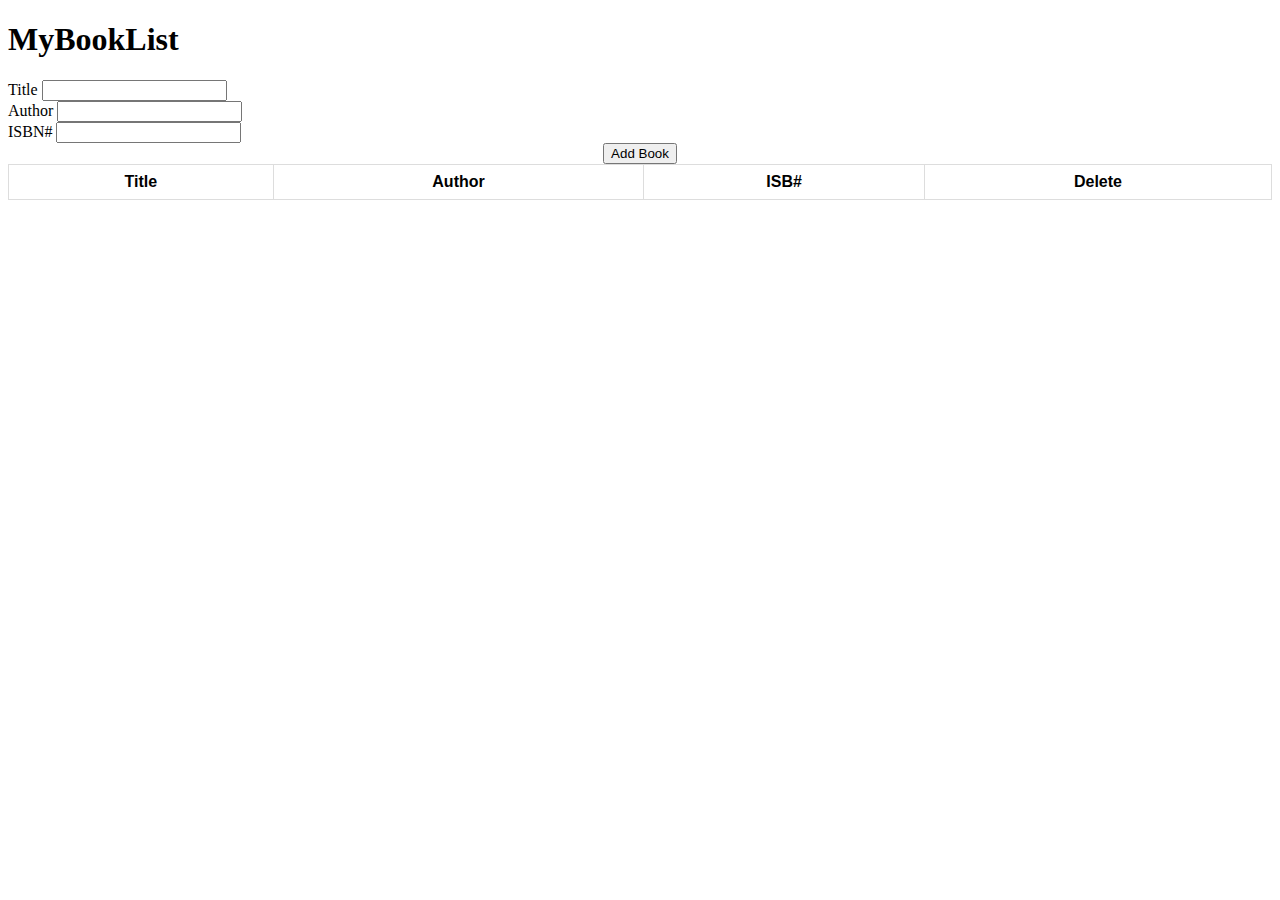
<file: BookList-App/index.html>
<!DOCTYPE html>
<html lang="eng">

<head>
   <meta charset="UTF-8">
   <meta html-equiv="X-UA-compatible" content="IE=edge">
   <meta name="viewport" content="width=device-width, initial-scale=1.0">
   <title>MyBookList App</title>
   <link href="https://bootswatch.com/5/quartz/bootstrap.min.css" rel="stylesheet">
   <link rel="stylesheet" href="https://cdnjs.cloudflare.com/ajax/libs/font-awesome/6.0.0-beta3/css/all.min.css"
      integrity="sha512-Fo3rlrZj/k7ujTnHg4CGR2D7kSs0v4LLanw2qksYuRlEzO+tcaEPQogQ0KaoGN26/zrn20ImR1DfuLWnOo7aBA=="
      crossorigin="anonymous" referrerpolicy="no-referrer" />
   <link rel="stylesheet" href="style.css">
</head>

<body>
   <div class="container mt-4">
      <h1 class="display-4 text-center">
         <i class="fas fa-book-open text-primary"></i>
         My<span class="text-primary">Book</span>List
      </h1>
      <form id="book-form">
         <div class="form-group">
            <label for="title">Title</label>
            <input type="text" id="title" class="form-control">
         </div>
         <div class="form-group mt-2">
            <label for="author">Author</label>
            <input type="text" id="author" class="form-control">
         </div>
         <div class="form-group mt-2">
            <label for="isbn">ISBN#</label>
            <input type="text" id="isbn" class="form-control">
         </div>
         <div class="add-book">
            <input type="submit" class="btn btn-primary btn-block mt-2" value="Add Book">
         </div>
      </form>
      <table class="table table-striped mt-5">
         <thead>
            <tr class="text-center">
               <th>Title</th>
               <th>Author</th>
               <th>ISB#</th>
               <th>Delete</th>
            </tr>
         </thead>
         <tbody id="book-list" class="text-center"></tbody>
      </table>
   </div>

   <script src="app.js"></script>
</body>

</html>
</file>
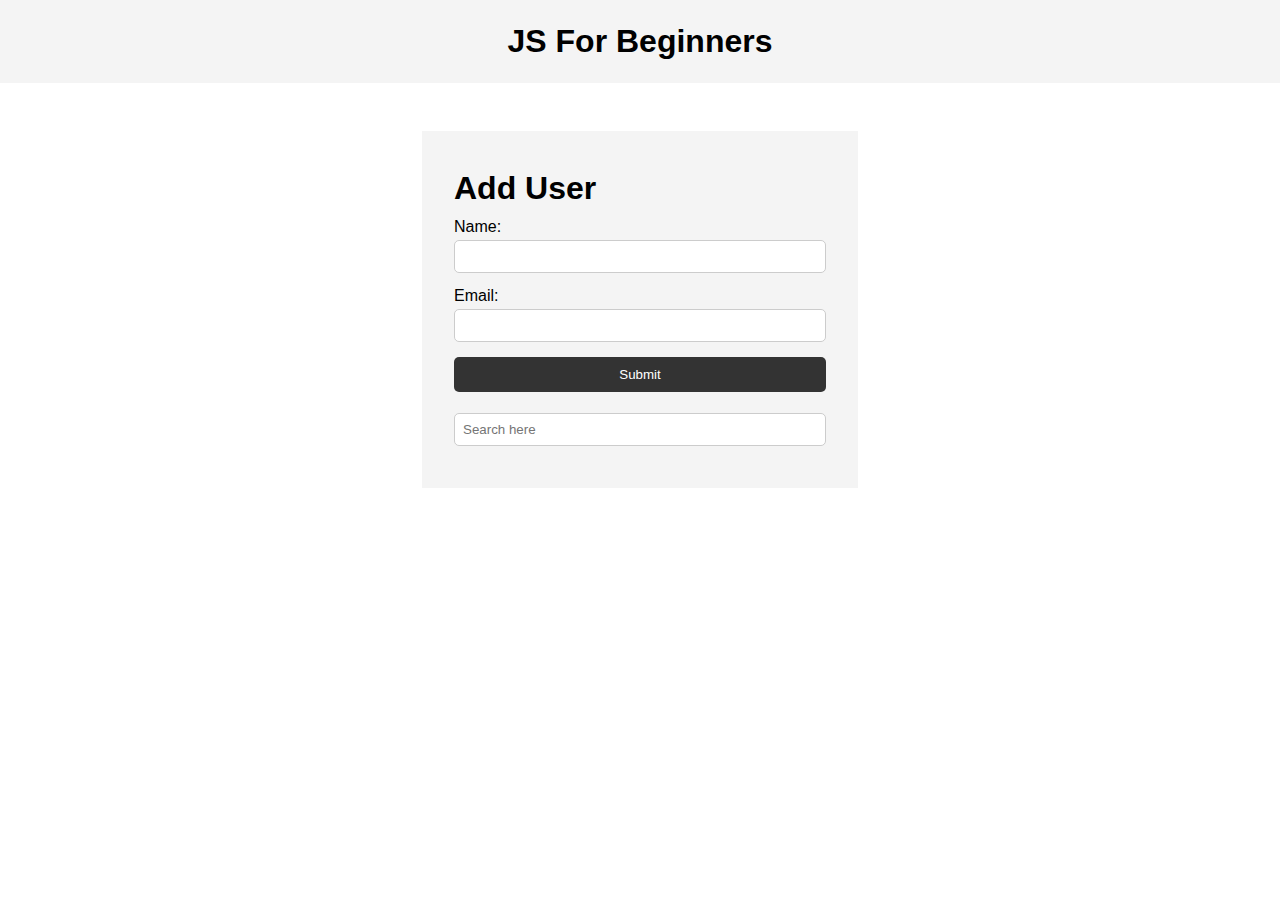
<file: Js-begginers/index.html>
<!DOCTYPE html>
<html lang="en">

<head>
   <meta charset="UTF-8" />
   <meta name="viewport" content="width=device-width, initial-scale=1.0" />
   <meta http-equiv="X-UA-Compatible" content="ie=edge" />
   <title>JS For Beginners</title>
   <link rel="stylesheet" href="style.css">
</head>

<body>
   <header id="main-header">
      <h1>JS For Beginners</h1>
   </header>

   <section class="container">
      <form id="my-form">
         <h1>Add User</h1>
         <div class="msg"></div>
         <div>
            <label for="name">Name:</label>
            <input type="text" id="name">
         </div>
         <div>
            <label for="email">Email:</label>
            <input type="text" id="email">
         </div>
         <input class="btn" type="submit" value="Submit">
         <!-- <input class="btn" type="submit" value="Remove" onclick="e => removeEvent()"> -->
         <input type="text" id="filter" placeholder="Search here" style="margin-top: 1rem;">
      </form>

      <ul id="users"></ul>

      <!-- <p class="para"></p> -->
      <ul class="items">
         <!-- <li class="item">Item1</li> -->
         <!-- <button class="btn delete">X</button> -->

         <!-- <li class="item">Item2</li> -->
         <!-- <button class="btn delete">X</button> -->
      </ul>
      <!-- <div id="output"></div> -->

      <!-- <select> -->
      <!--    <option>1</option> -->
      <!--    <option>2</option> -->
      <!--    <option>3</option> -->
      <!-- </select> -->
      <!-- <ul></ul> -->
      <!-- <button class="btn" id="button">Click Here -->
      <!--    <div class="btn">heheheheheh</div> -->
      <!-- </button> -->
   </section>


   <script src="main.js"></script>
</body>

</html>
</file>
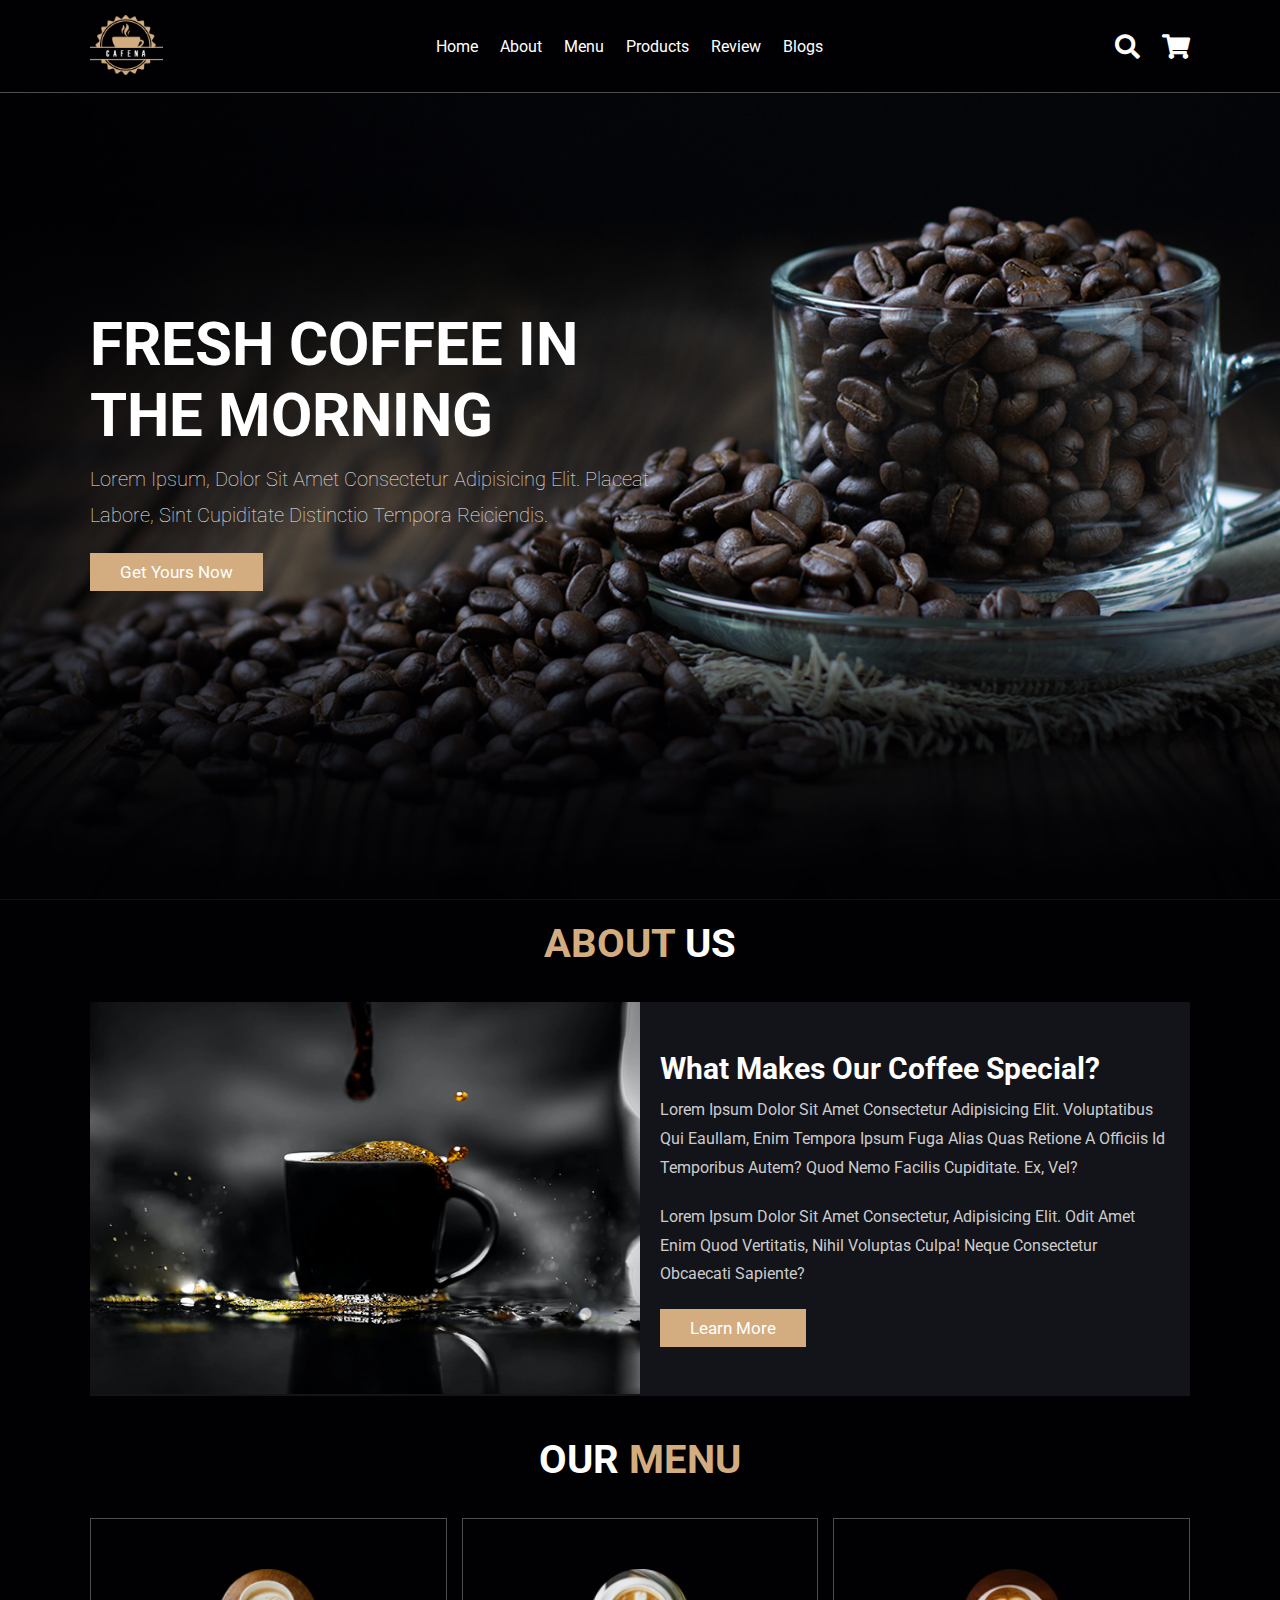
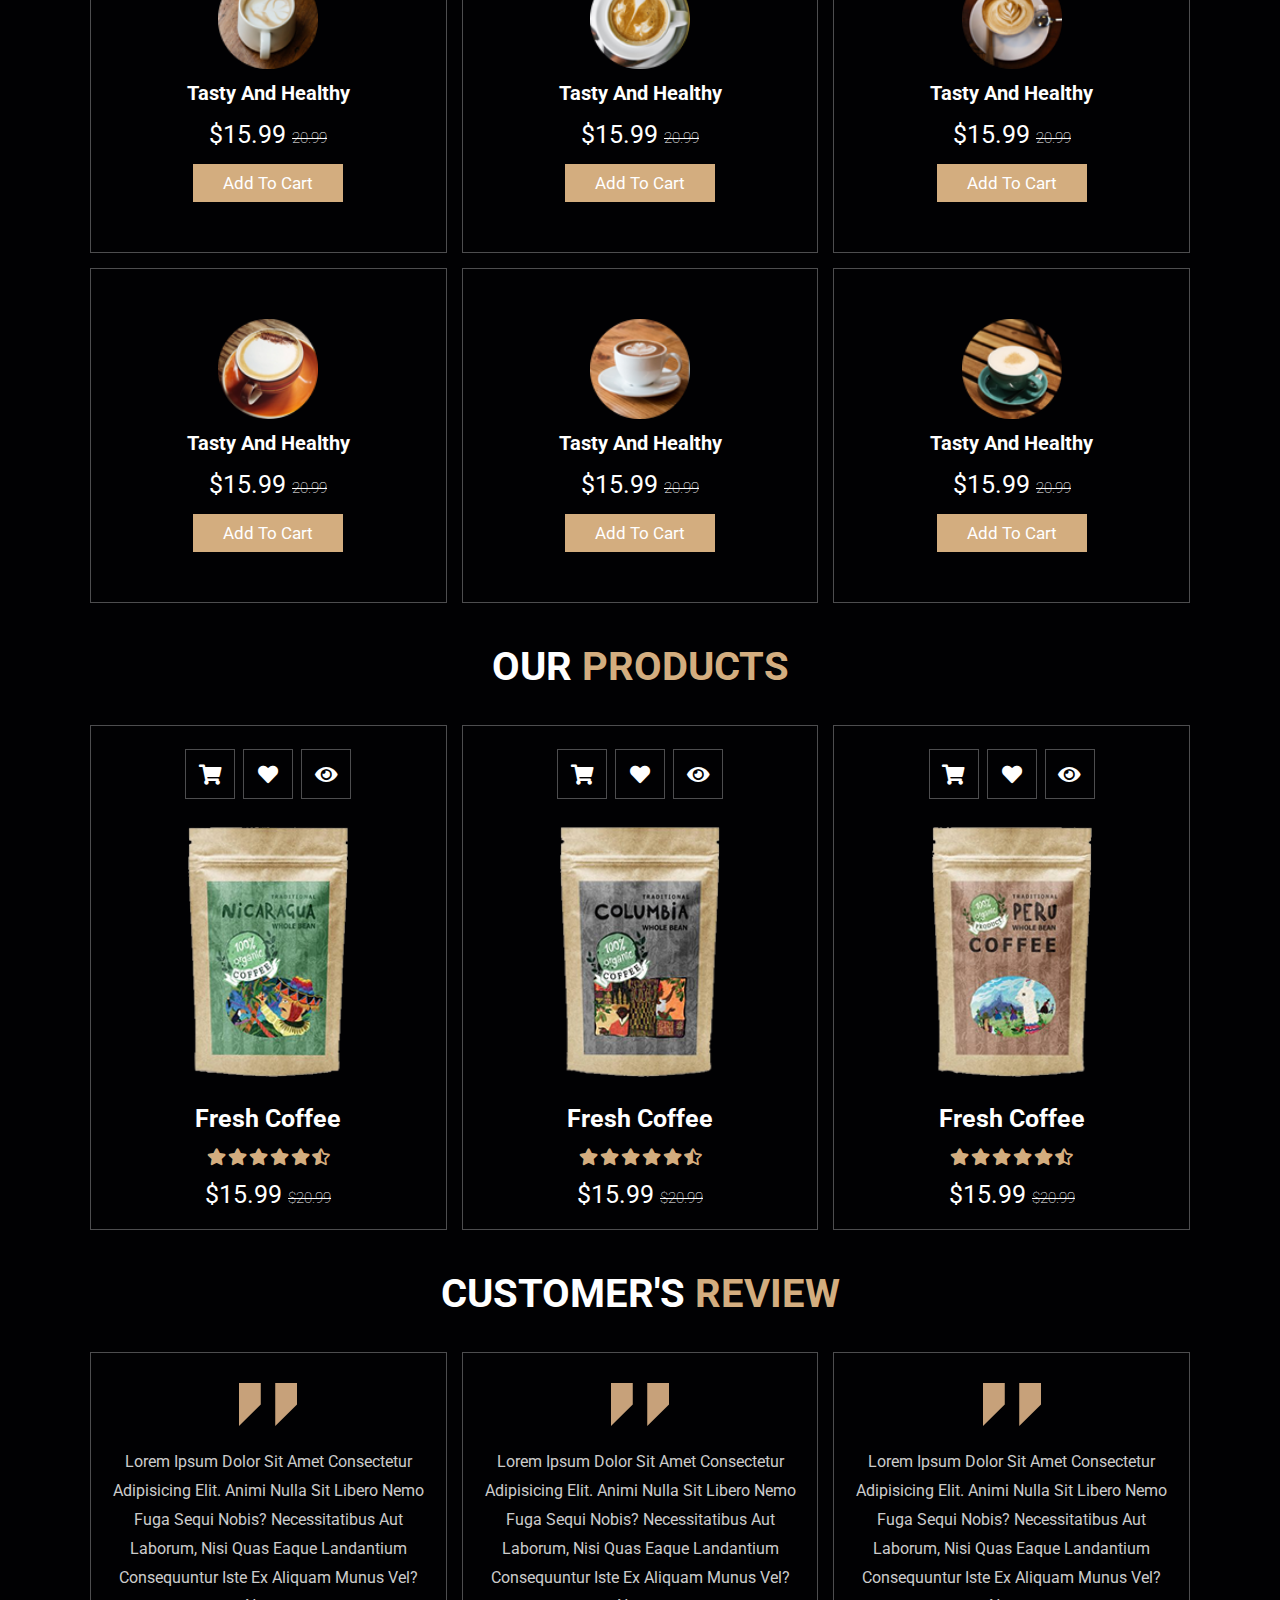
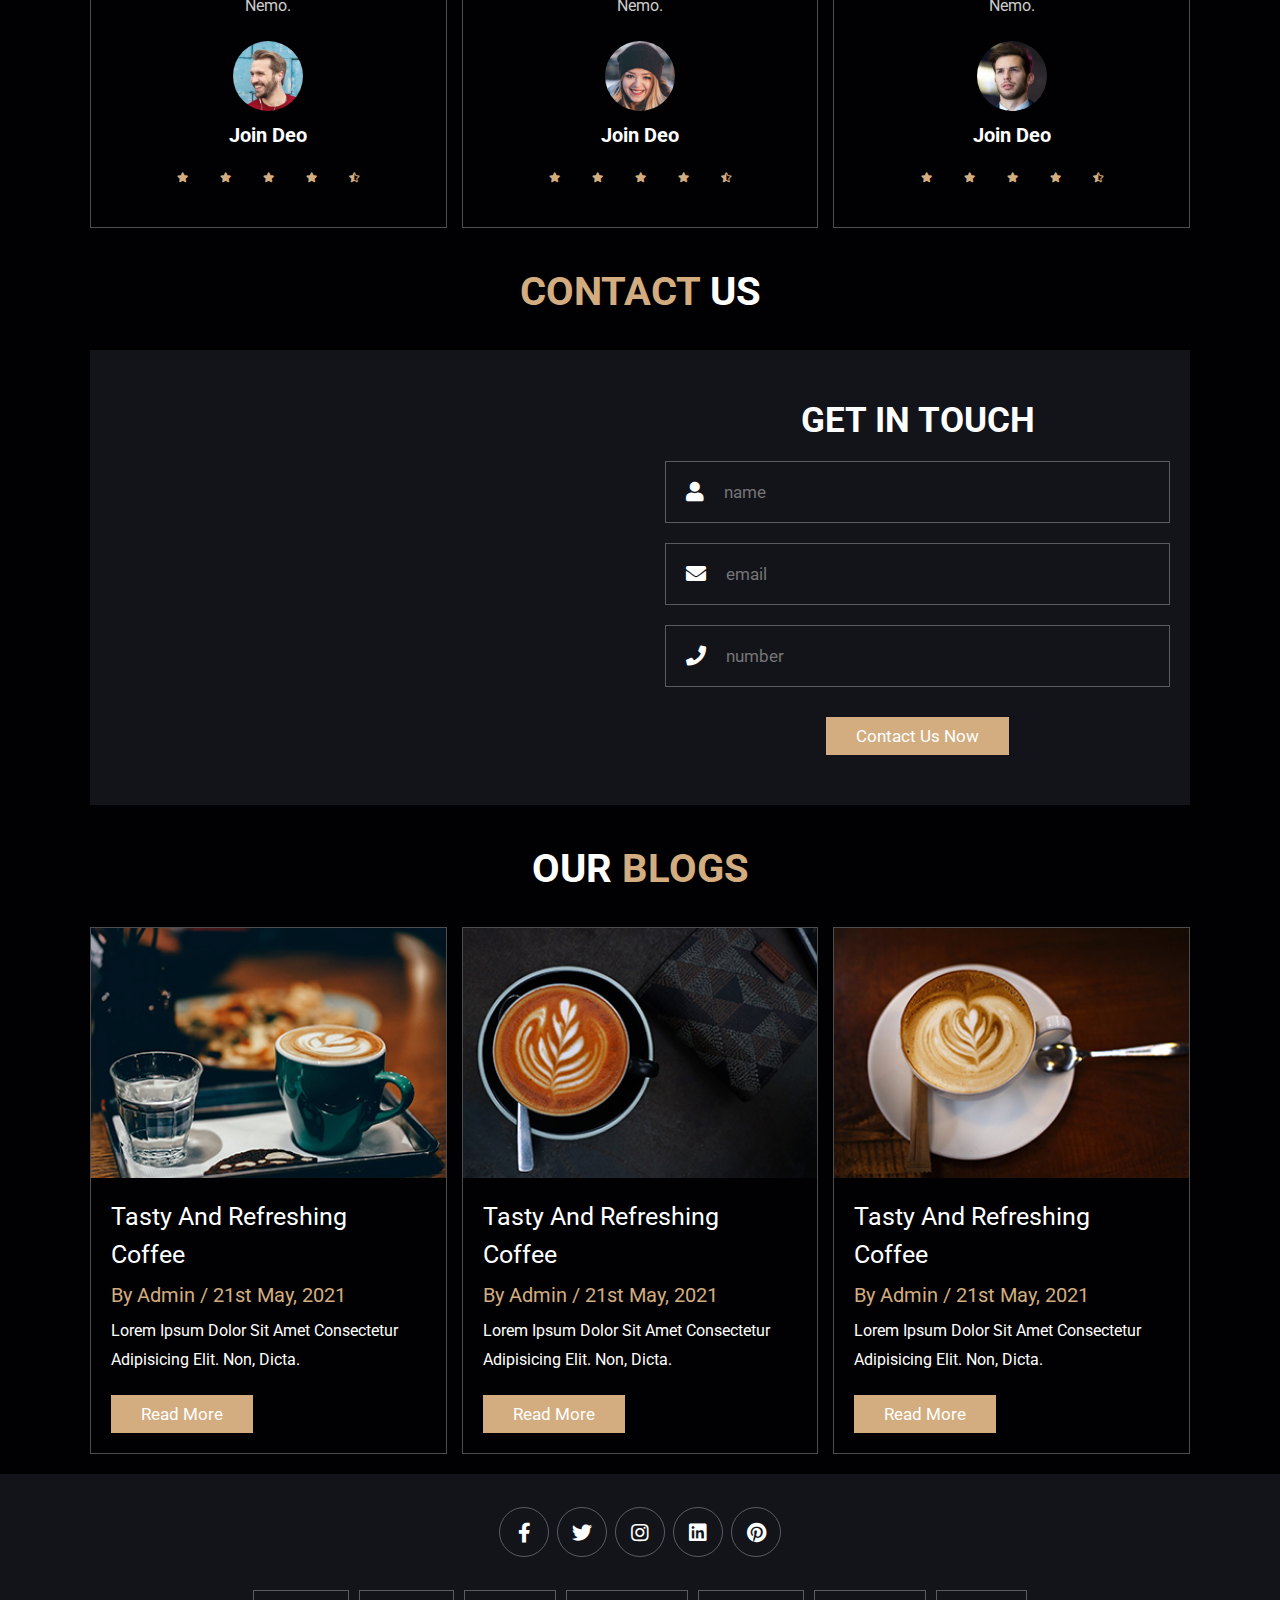
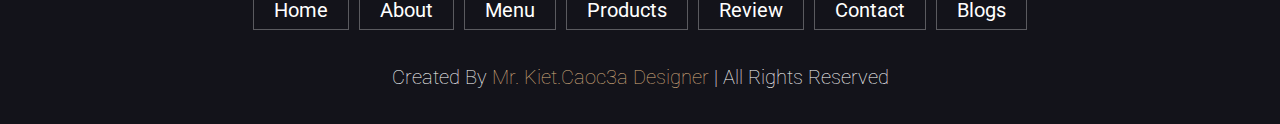
<file: CaffeeShop/CaffeeShop.html>
<!DOCTYPE html>
<html lang="eng">

<head>
   <meta charset="UTF-8">
   <meta html-equiv="X-UA-compatible" content="IE=edge">
   <meta name="viewport" content="width=device-width, initial-scale=1.0">
   <title>Complete responsive coffee shop website design</title>

   <!-- font awesome cdn link -->
   <link rel="stylesheet" href="https://cdnjs.cloudflare.com/ajax/libs/font-awesome/5.15.4/css/all.min.css">

   <!-- custom css file link -->
   <link rel="stylesheet" href="css/style.css">

</head>

<body>
   <!-- header section starts -->
   <header class="header">

      <a href="#" class="logo">
         <img src="images/logo.png" alt="Logo">
      </a>

      <nav class="navbar">
         <a href="#home">Home</a>
         <a href="#about">About</a>
         <a href="#menu">Menu</a>
         <a href="#products">Products</a>
         <a href="#review">Review</a>
         <a href="#blogs">Blogs</a>
      </nav>

      <div class="icons">
         <div class="fas fa-search" id="search-btn"></div>
         <div class="fas fa-shopping-cart" id="cart-btn"></div>
         <div class="fas fa-bars" id="menu-btn"></div>
      </div>

      <div class="search-form">
         <input type="search" id="search-box" placeholder="Search here........">
         <label for="search-box" class="fas fa-search"></label>
      </div>

      <div class="cart-items-containers">
         <div class="cart-item">
            <span class="fas fa-times"></span>
            <img src="images/cart-item-1.png" alt="">
            <div class="content">
               <h3>cart item 01</h3>
               <div class="price">$15.99/-</div>
            </div>
         </div>

         <div class="cart-item">
            <span class="fas fa-times"></span>
            <img src="images/cart-item-2.png" alt="">
            <div class="content">
               <h3>cart item 02</h3>
               <div class="price">$15.99/-</div>
            </div>
         </div>

         <div class="cart-item">
            <span class="fas fa-times"></span>
            <img src="images/cart-item-3.png" alt="">
            <div class="content">
               <h3>cart item 03</h3>
               <div class="price">$15.99/-</div>
            </div>
         </div>

         <div class="cart-item">
            <span class="fas fa-times"></span>
            <img src="images/cart-item-4.png" alt="">
            <div class="content">
               <h3>cart item 04</h3>
               <div class="price">$15.99/-</div>
            </div>
         </div>

         <a href="#" class="btn">checkout now</a>
      </div>
   </header>
   <!-- header section ends -->

   <!-- home section starts -->
   <section class="home" id="home">

      <div class="content">
         <h3>fresh coffee in the morning</h3>
         <p>Lorem ipsum, dolor sit amet consectetur adipisicing elit. Placeat labore, sint cupiditate distinctio tempora
            reiciendis.</p>
         <a href="#" class="btn">get yours now</a>
      </div>

   </section>
   <!-- home section ends-->


   <!-- about section starts -->
   <section class="about" id="about">

      <h1 class="heading"><span>about</span> us </h1>

      <div class="row">

         <div class="image">
            <img src="images/about-img.jpeg" alt="" />
         </div>

         <div class="content">

            <h3>what makes our coffee special?</h3>
            <p>Lorem ipsum dolor sit amet consectetur adipisicing elit. Voluptatibus qui eaullam, enim tempora ipsum
               fuga
               alias quas retione a officiis id temporibus autem?
               Quod nemo facilis cupiditate. Ex, vel?</p>
            <p>Lorem ipsum dolor sit amet consectetur, adipisicing elit. Odit amet enim quod vertitatis, nihil voluptas
               culpa! Neque consectetur obcaecati sapiente?</p>

            <!-- href="#" to link to top of the current page -->
            <a href="#" class="btn">learn more</a>

         </div>
      </div>
   </section>


   <!-- about section ends -->

   <!-- menu section starts -->

   <section class="menu" id="menu">

      <h1 class="heading"> our <span>menu</span></h1>

      <div class="box-container">

         <div class="box">
            <img src="images/menu-1.png" alt="">
            <h3>tasty and healthy</h3>
            <div class="price">$15.99 <span>20.99</span></div>
            <a href="#" class="btn">add to cart</a>
         </div>

         <div class="box">
            <img src="images/menu-2.png" alt="">
            <h3>tasty and healthy</h3>
            <div class="price">$15.99 <span>20.99</span></div>
            <a href="#" class="btn">add to cart</a>
         </div>

         <div class="box">
            <img src="images/menu-3.png" alt="">
            <h3>tasty and healthy</h3>
            <div class="price">$15.99 <span>20.99</span></div>
            <a href="#" class="btn">add to cart</a>
         </div>

         <div class="box">
            <img src="images/menu-4.png" alt="">
            <h3>tasty and healthy</h3>
            <div class="price">$15.99 <span>20.99</span></div>
            <a href="#" class="btn">add to cart</a>
         </div>

         <div class="box">
            <img src="images/menu-5.png" alt="">
            <h3>tasty and healthy</h3>
            <div class="price">$15.99 <span>20.99</span></div>
            <a href="#" class="btn">add to cart</a>
         </div>

         <div class="box">
            <img src="images/menu-6.png" alt="">
            <h3>tasty and healthy</h3>
            <div class="price">$15.99 <span>20.99</span></div>
            <a href="#" class="btn">add to cart</a>
         </div>

      </div>
   </section>

   <!-- menu section ends -->

   <!-- products section starts -->

   <section class="products" id="products">

      <h1 class="heading"> our <span>products</span></h1>

      <div class="box-container">

         <div class="box">

            <div class="icons">
               <a href="#" class="fas fa-shopping-cart"></a>
               <a href="#" class="fas fa-heart"></a>
               <a href="#" class="fas fa-eye"></a>
            </div>

            <div class="image">
               <img src="images/product-1.png" alt="">
            </div>

            <div class="content">

               <h3>fresh coffee</h3>

               <div class="stars">
                  <i class="fas fa-star"></i>
                  <i class="fas fa-star"></i>
                  <i class="fas fa-star"></i>
                  <i class="fas fa-star"></i>
                  <i class="fas fa-star"></i>
                  <i class="fas fa-star-half-alt"></i>
               </div>

               <div class="price">$15.99 <span>$20.99</span></div>

            </div>

         </div>

         <div class="box">

            <div class="icons">
               <a href="#" class="fas fa-shopping-cart"></a>
               <a href="#" class="fas fa-heart"></a>
               <a href="#" class="fas fa-eye"></a>
            </div>

            <div class="image">
               <img src="images/product-2.png" alt="">
            </div>
            <div class="content">

               <h3>fresh coffee</h3>

               <div class="stars">
                  <i class="fas fa-star"></i>
                  <i class="fas fa-star"></i>
                  <i class="fas fa-star"></i>
                  <i class="fas fa-star"></i>
                  <i class="fas fa-star"></i>
                  <i class="fas fa-star-half-alt"></i>
               </div>

               <div class="price">$15.99 <span>$20.99</span></div>

            </div>

         </div>

         <div class="box">

            <div class="icons">
               <a href="#" class="fas fa-shopping-cart"></a>
               <a href="#" class="fas fa-heart"></a>
               <a href="#" class="fas fa-eye"></a>
            </div>

            <div class="image">
               <img src="images/product-3.png" alt="">
            </div>
            <div class="content">

               <h3>fresh coffee</h3>

               <div class="stars">
                  <i class="fas fa-star"></i>
                  <i class="fas fa-star"></i>
                  <i class="fas fa-star"></i>
                  <i class="fas fa-star"></i>
                  <i class="fas fa-star"></i>
                  <i class="fas fa-star-half-alt"></i>
               </div>

               <div class="price">$15.99 <span>$20.99</span></div>

            </div>

         </div>

      </div>

   </section>

   <!-- products section ends -->

   <!-- review section starts -->
   <section class="review" id="review">

      <h1 class="heading"> customer's <span>review</span> </h1>

      <div class="box-container">

         <div class="box">

            <img src="images/quote-img.png" alt="" class="quote">
            <p>Lorem ipsum dolor sit amet consectetur adipisicing elit. Animi nulla sit libero nemo fuga sequi nobis?
               Necessitatibus aut laborum, nisi quas eaque landantium consequuntur iste ex aliquam munus vel? Nemo.</p>
            <img src="images/pic-1.png" class="user" alt="">
            <h3>join deo</h3>
            <div class="stars">
               <i class="fas fa-star"></i>
               <i class="fas fa-star"></i>
               <i class="fas fa-star"></i>
               <i class="fas fa-star"></i>
               <i class="fas fa-star-half-alt"></i>
            </div>

         </div>

         <div class="box">

            <img src="images/quote-img.png" alt="" class="quote">
            <p>Lorem ipsum dolor sit amet consectetur adipisicing elit. Animi nulla sit libero nemo fuga sequi nobis?
               Necessitatibus aut laborum, nisi quas eaque landantium consequuntur iste ex aliquam munus vel? Nemo.</p>
            <img src="images/pic-2.png" class="user" alt="">
            <h3>join deo</h3>
            <div class="stars">
               <i class="fas fa-star"></i>
               <i class="fas fa-star"></i>
               <i class="fas fa-star"></i>
               <i class="fas fa-star"></i>
               <i class="fas fa-star-half-alt"></i>
            </div>

         </div>

         <div class="box">

            <img src="images/quote-img.png" alt="" class="quote">
            <p>Lorem ipsum dolor sit amet consectetur adipisicing elit. Animi nulla sit libero nemo fuga sequi nobis?
               Necessitatibus aut laborum, nisi quas eaque landantium consequuntur iste ex aliquam munus vel? Nemo.</p>
            <img src="images/pic-3.png" class="user" alt="">
            <h3>join deo</h3>
            <div class="stars">
               <i class="fas fa-star"></i>
               <i class="fas fa-star"></i>
               <i class="fas fa-star"></i>
               <i class="fas fa-star"></i>
               <i class="fas fa-star-half-alt"></i>
            </div>
         </div>

      </div>

   </section>
   <!-- review section ends -->

   <!-- contact section starts -->
   <section class="contact" id="contact">

      <h1 class="heading"> <span>contact</span> us </h1>

      <div class="row">

         <iframe class="map"
            src="https://www.google.com/maps/embed?pb=!1m18!1m12!1m3!1d991911.9792888864!2d108.1620985!3d13.79958895!2m3!1f0!2f0!3f0!3m2!1i1024!2i768!4f13.1!3m3!1m2!1s0x316c1f82022f81a3%3A0x8c52b5f68143b50d!2zR2lhIExhaSwgVmnhu4d0IE5hbQ!5e0!3m2!1svi!2s!4v1638851011008!5m2!1svi!2s"
            width="600" height="450" style="border:0;" allowfullscreen="" loading="lazy">
         </iframe>

         <form action="">
            <h3>get in touch</h3>
            <div class="inputBox">
               <span class="fas fa-user"></span>
               <input type="text" placeholder="name">
            </div>

            <div class="inputBox">
               <span class="fas fa-envelope"></span>
               <input type="email" placeholder="email">
            </div>

            <div class="inputBox">
               <span class="fas fa-phone"></span>
               <input type="number" placeholder="number">
            </div>
            <input type="submit" value="contact us now" class="btn">
         </form>
      </div>
   </section>
   <!-- contact section ends -->

   <!-- blogs section starts -->
   <section class="blogs" id="blogs">
      <h1 class="heading"> our <span>blogs</span> </h1>

      <div class="box-container">

         <div class="box">
            <div class="image">
               <img src="images/blog-1.jpeg" alt="">
            </div>
            <div class="content">
               <a href="#" class="title">tasty and refreshing coffee</a>
               <span>by admin / 21st may, 2021</span>
               <p>Lorem ipsum dolor sit amet consectetur adipisicing elit. Non, dicta.</p>
               <a href="#" class="btn">read more</a>
            </div>
         </div>

         <div class="box">
            <div class="image">
               <img src="images/blog-2.jpeg" alt="">
            </div>
            <div class="content">
               <a href="#" class="title">tasty and refreshing coffee</a>
               <span>by admin / 21st may, 2021</span>
               <p>Lorem ipsum dolor sit amet consectetur adipisicing elit. Non, dicta.</p>
               <a href="#" class="btn">read more</a>
            </div>
         </div>

         <div class="box">
            <div class="image">
               <img src="images/blog-3.jpeg" alt="">
            </div>
            <div class="content">
               <a href="#" class="title">tasty and refreshing coffee</a>
               <span>by admin / 21st may, 2021</span>
               <p>Lorem ipsum dolor sit amet consectetur adipisicing elit. Non, dicta.</p>
               <a href="#" class="btn">read more</a>
            </div>
         </div>

      </div>
   </section>
   <!-- blogs section ends -->

   <!-- footer section starts -->
   <section class="footer">

      <div class="share">
         <a href="#" class="fab fa-facebook-f"></a>
         <a href="#" class="fab fa-twitter"></a>
         <a href="#" class="fab fa-instagram"></a>
         <a href="#" class="fab fa-linkedin"></a>
         <a href="#" class="fab fa-pinterest"></a>
      </div>

      <div class="links">
         <a href="#">home</a>
         <a href="#">about</a>
         <a href="#">menu</a>
         <a href="#">products</a>
         <a href="#">review</a>
         <a href="#">contact</a>
         <a href="#">blogs</a>
      </div>

      <div class="credit">created by <span>mr. kiet.caoc3a designer</span> | all rights reserved</div>

   </section>
   <!-- footer section ends -->

   <!-- custom js file link -->
   <script src="js/script.js"></script>
</body>

</html>
</file>
<file: BookList-App/style.css>
.add-book{
   text-align: center;
}

table{
  font-family: arial, sans-serif;
  border-collapse: collapse;
  width: 100%;
}

th{
   /* border: 1px solid #dddddd; */
   border: 1px solid #dddddd;
   padding: 8px;
}

td{
   border-bottom: 1px solid #dddddd;
   border-left: 1px solid #dddddd;
   border-right: 1px solid #dddddd;
}
</file>
<file: Js-begginers/style.css>
* {
  margin: 0;
  padding: 0;
  box-sizing: border-box;
}

body {
  font-family: Arial, Helvetica, sans-serif;
  line-height: 1.6;
}

ul {
  list-style: none;
}

ul li {
  padding: 5px;
  background: #f4f4f4;
  margin: 5px 0;
}

header {
  background: #f4f4f4;
  padding: 1rem;
  text-align: center;
}

.container {
  margin: auto;
  width: 500px;
  overflow: auto;
  padding: 3rem 2rem;
}

#my-form {
  padding: 2rem;
  background: #f4f4f4;
}

#my-form label {
  display: block;
}

#my-form input[type='text'] {
  width: 100%;
  padding: 8px;
  margin-bottom: 10px;
  border-radius: 5px;
  border: 1px solid #ccc;
}

.btn {
  display: block;
  width: 100%;
  padding: 10px 15px;
  border: 0;
  background: #333;
  color: #fff;
  border-radius: 5px;
  margin: 5px 0;
}

.btn:hover {
  background: #444;
}

.bg-dark {
  background: #333;
  color: #fff;
}

.error {
  background: orangered;
  color: #fff;
  padding: 5px;
  margin: 5px;
}
</file>
<file: CaffeeShop/css/style.css>
@import url('https://fonts.googleapis.com/css2?family=Roboto:wght@100;300;400;500;700&display=swap');

:root{
    --main-color:#d3ad7f;
    --black:#13131a;
    --bg:#010103;
    --border:.1rem solid rgba(255,255,255,.3);
    --white: #fff;
}

*{
  font-family: 'Roboto', sans-serif;
  margin:0; padding:0;
  box-sizing: border-box;
  outline: none; border: none;
  text-decoration: none;
  text-transform: capitalize;
  transition: .2s linear;
}


html{
  font-size: 62.5%;
  overflow-x: hidden;
  scroll-padding-top: 9rem;
  scroll-behavior: smooth;
}


html::-webkit-scrollbar{
  width: .8rem;
}

html::-webkit-scrollbar-track{
  background: transparent;
}

html::-webkit-scrollbar-thumb{
  background: var(--white);
  border-radius: 5rem;
}

body{
  background: var(--bg);
}

section{
  padding: 2rem 7%;
}

.heading{
  text-align: center;
  color: var(--white);
  text-transform: uppercase;
  padding-bottom: 3.5rem;
  font-size: 4rem;
}

.heading span{
  color: var(--main-color);
  text-transform: uppercase;
}

.btn{
  margin-top: 1rem;
  display: inline-block;
  padding: .9rem 3rem;
  font-size: 1.7rem;
  color: var(--white);
  background: var(--main-color);
  cursor: pointer;
}

.btn:hover{
  letter-spacing: .2rem;
}

.header{
  background: var(--bg);
  display: flex;
  align-items: center;
  justify-content: space-between;
  padding: 1.5rem 7%;
  border-bottom: var(--border);
  position: fixed;
  top: 0;
  left: 0;
  right: 0;
  z-index: 1000;
}

.header .logo img{
  height: 6rem;
}

.header .navbar a{
  margin:0 1rem;
  font-size: 1.6rem;
  color: var(--white);
}

.header .navbar a:hover{
  color: var(--main-color);
  border-bottom: .1rem solid var(--main-color);
  padding-bottom: .5rem;
}

.header .icons div{
  color: var(--white);
  cursor: pointer;
  font-size: 2.5rem;
  margin-left: 2rem;
}

.header .icons div:hover{
  color: var(--main-color);
}

#menu-btn{
  display: none;
}

.header .search-form{
  position: absolute;
  top: 115%; right: 7%;
  background: var(--white);
  width: 50rem;
  height: 5rem;
  display: flex;
  align-items: center;
  transform: scaleY(0);
  transform-origin: top;
}

.header .search-form.active{
  transform: scaleY(1);
}

.header .search-form input{
  height: 100%;
  width: 100%;
  font-size: 1.6rem;
  color: var(--black);
  padding: 1rem;
  text-transform: none;
}

.header .search-form label{
  cursor: pointer;
  font-size: 2.2rem;
  margin-right: 1.5rem;
  color: var(--black);
}

.header .search-form label:hover{
  color: var(--main-color);
}

.header .cart-items-containers{
  position: absolute;
  top: 100%; 
  /* To remove price table */
  right: -100%;
  height: calc(100vh - 9.5rem);
  width: 35rem;
  background-color: var(--white);
  padding: 0 1.5rem;
}

.header .cart-items-containers.active{
  right: 0;
}

/* Important attribute */
.header .cart-items-containers .cart-item{
  position: relative;
  margin: 2rem 0;
  display: flex;
  align-items: center;
  gap: 1.5rem;
}

/* Important attribute */
.header .cart-items-containers .cart-item .fa-times{
  position: absolute;
  top: 1rem;
  right: 1rem;
  font-size: 2rem;
  cursor: pointer;
  color: var(--black);
}

.header .cart-items-containers .cart-item .fa-times:hover{
  color: var(--main-color);
}

.header .cart-items-containers .cart-item img{
  height: 7rem;
}

.header .cart-items-containers .cart-item .content h3{
  font-size: 2rem;
  color: var(--black);
  padding-bottom: .5rem;
}

.header .cart-items-containers .cart-item .content .price{
  font-size: 1.5rem;
  color: var(--main-color);
}

.header .cart-items-containers .btn{
  width: 100%;
  text-align: center;
}

/* Home section */
.home{
  min-height: 100vh;
  display: flex;
  align-items: center;
  background: url(../images/home-img.jpeg) no-repeat;
  background-size: cover;
  background-position: center;
}

.home .content{
  max-width: 60rem;
}

.home .content h3{
  font-size: 6rem;
  text-transform: uppercase;
  color: var(--white);
}

.home .content p{
  font-size: 2rem;
  font-weight: lighter;
  line-height: 1.8;
  padding: 1rem 0;
  color: #eee;
}

/* About section */
.about .row{
  align-items: center;
  background: var(--black);

  /* go together */
  display: flex;
  flex-wrap: wrap;
  /* go together */

}

.about .row .image{
  flex: 1 1 45rem;
}

.about .row .image img{
  width: 100%;
}

.about .row .content{
  flex: 1 1 45rem;
  padding: 2rem;
}

.about .row .content h3{
  font-size: 3rem;
  color: var(--white);
}

.about .row .content p{
  font-size: 1.6rem;
  color: #ccc;
  padding: 1rem 0;
  line-height: 1.8;
}

/* Menu section */
.menu .box-container{
  display: grid;
  grid-template-columns: repeat(auto-fit, minmax(30rem, 1fr));
  gap: 1.5rem;
}

.menu .box-container .box{
  padding: 5rem;
  text-align: center;
  border: var(--border);
}

.menu .box-container .box img{
  height: 10rem;
}

.menu .box-container .box h3{
  color: var(--white);
  font-size: 2rem;
  padding: 1rem 0;
}


.menu .box-container .box .price{
  color: var(--white);
  font-size: 2.5rem;
  padding: .5rem 0;
}

.menu .box-container .box .price span{
  font-size: 1.5rem;
  text-decoration: line-through;
  font-weight: lighter;
}

.menu .box-container .box:hover{
  background: var(--white);
}

.menu .box-container .box:hover > *{
  color: var(--black);
}

/* Products section */
.products .box-container{
  display: grid;
  grid-template-columns: repeat(auto-fit, minmax(30rem, 1fr));
  gap: 1.5rem;
}

.products .box-container .box{
  text-align: center;
  padding: 2rem;
  border: var(--border);
}

.products .box-container .box .icons a{
  height: 5rem;
  width: 5rem;
  line-height: 5rem;
  font-size: 2rem;
  border: var(--border);
  color: var(--white);
  margin: .3rem;
}

.products .box-container .box .icons a:hover{
  background: var(--main-color);
}

.products .box-container .box .image{
  padding: 2.5rem 0;
}

.products .box-container .box .image img{
  height: 25rem;
}

.products .box-container .box .content h3{
  color: var(--white);
  font-size: 2.5rem;
}

.products .box-container .box .stars{
  padding: 1.5rem;
}

.products .box-container .box .content .stars i{
  color: var(--main-color);
  font-size: 1.7rem;
}

.products .box-container .box .content .price{
  color: var(--white);
  font-size: 2.5rem;
}

.products .box-container .box .content .price span{
  font-size: 1.5rem;
  text-decoration: line-through;
  font-weight: lighter;
}

/* Review section */
.review .box-container{
  display: grid;
  grid-template-columns: repeat(auto-fit, minmax(30rem, 1fr));
  gap: 1.5rem;
}

.review .box-container .box{
  border: var(--border);
  text-align: center;
  padding: 3rem 2rem;
}

.review .box-container .box p{
  font-size: 1.6rem;
  line-height: 1.8;
  color: #ccc;
  padding: 2rem 0;
}

.review .box-container .box .user{
  height: 7rem;
  width: 7rem;
  border-radius: 50%;

  /* important attribute starts*/
  object-fit: cover;
  /* important attribute ends*/

}

.review .box-container .box h3{
  padding: 1rem 0;
  font-size: 2rem;
  color: var(--white);
}

.review .box-container .box .stars i{
  padding: 1.5rem;
  color: var(--main-color);
}

/* Contact section */
.contact .row{
  display: flex;
  flex-wrap: wrap;
  background: var(--black);
  align-items: center;
  gap: 1rem;
}

.contact .row .map{
  flex: 1 1 45rem;
  width: cover;
  object-fit: cover;
}

.contact .row form{
  flex: 1 1 45rem;
  padding: 5rem 2rem;
  text-align: center;
}

.contact .row form h3{
  text-transform: uppercase;
  font-size: 3.5rem;
  color: var(--white);
}

.contact .row form .inputBox{
  display: flex;
  align-items: center;
  margin-top: 2rem;
  margin-bottom: 2rem;
  background: var(--black);
  border: var(--border);
}

.contact .row form .inputBox span{
  color: var(--white);
  font-size: 2rem;
  padding-left: 2rem;
}

.contact .row form .inputBox input{
  width: 100%;
  padding: 2rem;
  font-size: 1.7rem;
  color: var(--white);
  text-transform: none;
  background: none;
}

/* Blogs section */
.blogs .box-container{
  display: grid;
  grid-template-columns: repeat(auto-fit, minmax(30rem, 1fr));
  gap: 1.5rem;
}

.blogs .box-container .box{
  border: var(--border);
}

.blogs .box-container .box .image{
  height: 25rem;
  overflow: hidden;
  width: 100%;
}

.blogs .box-container .box .image img{
  height: 100%;
  width: 100%;
  object-fit: cover;
}

.blogs .box-container .box:hover .image img{
  transform: scale(1.105);
}

.blogs .box-container .box .content{
  padding: 2rem;
}

.blogs .box-container .box .content .title{
  font-size: 2.5rem;
  line-height: 1.5;
  color: var(--white);
}

.blogs .box-container .box .content .title:hover{
  color: var(--main-color);
}

.blogs .box-container .box .content span{
  color: var(--main-color);
  display: block;
  padding-top: 1rem;
  font-size: 2rem;
}

.blogs .box-container .box .content p{
  font-size: 1.6rem;
  line-height: 1.8;
  color: var(--white);
  padding: 1rem 0;

}

/* Footer */
.footer{
  background: var(--black);
  text-align: center;
}

.footer .share{
  padding: 1rem 0;
}

.footer .share a{
  height: 5rem;
  width: 5rem;
  line-height: 5rem;
  font-size: 2rem;
  color: var(--white);
  border: var(--border);
  margin: .3rem;
  border-radius: 50%;
}

.footer .share a:hover{
  transform: scale(1.1225);
  background-color: var(--main-color);
}

.footer .links{
  display: flex;
  flex-wrap: wrap;
  justify-content: center;
  padding: 2rem 0;
  gap: 1rem;
}

.footer .links a{
  padding: .7rem 2rem;
  color: var(--white);
  border: var(--border);
  font-size: 2rem;
}

.footer .links a:hover{
  background-color: var(--main-color);
}

.footer .credit{
  font-size: 2rem;
  color: var(--white);
  font-weight: lighter;
  padding: 1.5rem;
}

.footer .credit span{
  color: var(--main-color);
}
/* media queries */
@media (max-width: 991px){

  html{
    font-size: 55%;
  }

  .header{
    padding:1.5rem 2rem;
  }

  section{
    padding: 2rem;
  }
}

@media (max-width: 768px){

  #menu-btn{
    display: inline-block;
  }

  .header .navbar{
    position: absolute;
    top: 100%; right: -100%;
    background: #fff;
    width: 30rem;
    height: calc(100vh - 9.5rem);
  }

  .header .navbar.active{
    right: 0;
  }

  .header .navbar a{
    color: var(--black);
    display: block;
    margin: 1.5rem;
    padding: .5rem;
    font-size: 2rem;
  }

  .header .search-form{
    width: 50%;
    right: 2rem;
  }

  .home{
    background-position: left;
    justify-content: center;
    text-align: center;
  }

  .home .content h3{
    font-size: 4rem;
  }

  .home .content p{
    font-size: 1.5rem;
  }
}

@media (max-width: 450px){

  html{
    font-size: 50%;
  }
}
</file>
